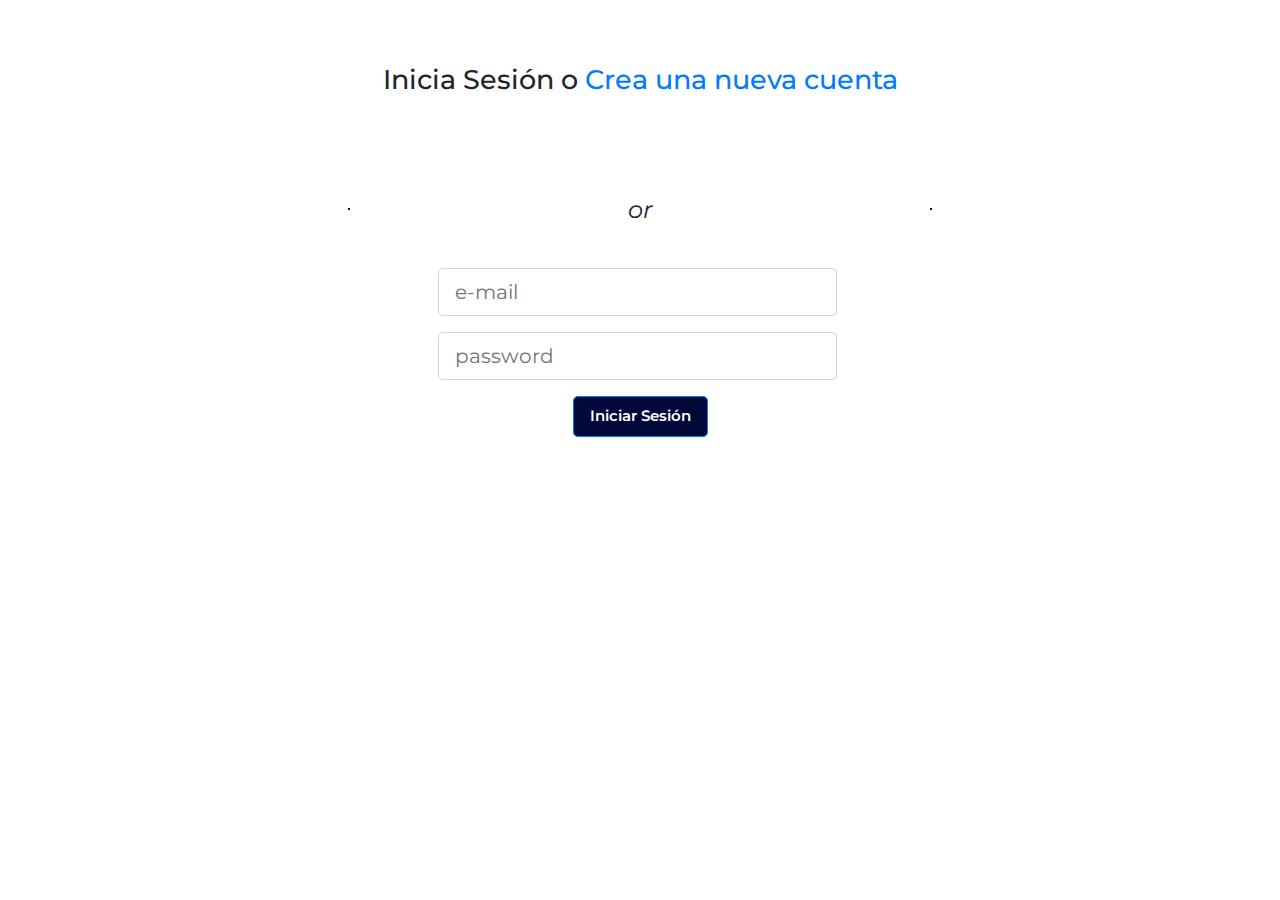
<file: login.html>
<!DOCTYPE html>
<html lang="en">
<head>
    <meta charset="UTF-8">
    <meta name="viewport" content="width=device-width, initial-scale=1.0">
    <title>Login</title>
    <link rel="stylesheet" href="https://stackpath.bootstrapcdn.com/bootstrap/4.4.1/css/bootstrap.min.css" integrity="sha384-Vkoo8x4CGsO3+Hhxv8T/Q5PaXtkKtu6ug5TOeNV6gBiFeWPGFN9MuhOf23Q9Ifjh" crossorigin="anonymous">
    <link rel="stylesheet" href="https://use.fontawesome.com/releases/v5.7.0/css/all.css" integrity="sha384-lZN37f5QGtY3VHgisS14W3ExzMWZxybE1SJSEsQp9S+oqd12jhcu+A56Ebc1zFSJ" crossorigin="anonymous">
    <link href="https://fonts.googleapis.com/css2?family=Montserrat:wght@300&display=swap" rel="stylesheet">
    <link rel="stylesheet" href="./css/login.css">
</head>
<body>
    <div class="container">
        <h3 class="title">Inicia Sesión o <a href="#">Crea una nueva cuenta</a></h3>
        <div class="row">
            <div class="icon-container">
                <a href="https://www.github.com/" class="git-icon btn"><i class="fab fa-github-square"></i></a>
                <a href="https://www.twitter.com/" class="twitter-icon btn"><i class="fab fa-twitter-square"></i></a>
                <a href="https://www.facebook.com/" class="facebook-icon btn"><i class="fab fa-facebook-square"></i></a>
                <a href="https://myaccount.google.com/" class="g-icon btn"><i class="fab fa-google-plus-square"></i></a>
            </div>
        </div>

        <div class="row">
            <hr class="hr-middle">
            <span class="or">or</span>
            <hr class="hr-middle">
        </div>

        <div class="form-container">

            <div class="form-group">
                <input type="text" class="form-control form-control-lg form-design" placeholder="e-mail" name="email" id="email">
            </div>

            <div class="form-group">
                <input type="password" class="form-control form-control-lg form-design" placeholder="password" name="password" id="password">
                    <small class="d-none" id="smallError">Asegúrate de ingresar la información correcta</small>
            </div>
            
    
            <button type="button" class="btn btn-primary btn-lg" id="btn-login">Iniciar Sesión</button>
        </div>


        </div>

    </div>
</body>
<script src="login.js"></script>
</html>
</file>
<file: css/login.css>
.container{
    font-family: 'Montserrat', sans-serif;
    padding: 4rem 0;
    text-align: center;
}

.title{
    font-size: 27px;
}

.title a:hover{
    text-decoration: none;
}
/*Seccion de iconos-social*/

.row{
    padding-top: 2rem; 
    margin: 0;
}

.icon-container{
    position: relative;
    width: 100%;
    text-align: center;
}

.git-icon{
    font-size: 4rem;
    color: rgb(110, 124, 124);
}

.facebook-icon{
    font-size: 4rem;
    color: #4267b2;
}

.twitter-icon{
    color: #1DA1F2;
    font-size: 4rem;
}

.g-icon{
    color: #db4a39;
    font-size: 4rem;
}

.or{
    padding-bottom: 2.5rem;
    font-size: 1.5rem;
    font-style: italic;
}

/*end*/

/*Seccion input*/

.hr-middle{
    border: black solid 0.05rem;
}

.row-inputs{
    text-align: center;
}

.form-design{
    width: 35%;
    margin-left: 23rem;
}

#smallError{
    color: red;
}

#btn-login{
    background-color: #000839;
    font-size: 15px;
    font-weight: 600;
}
</file>
